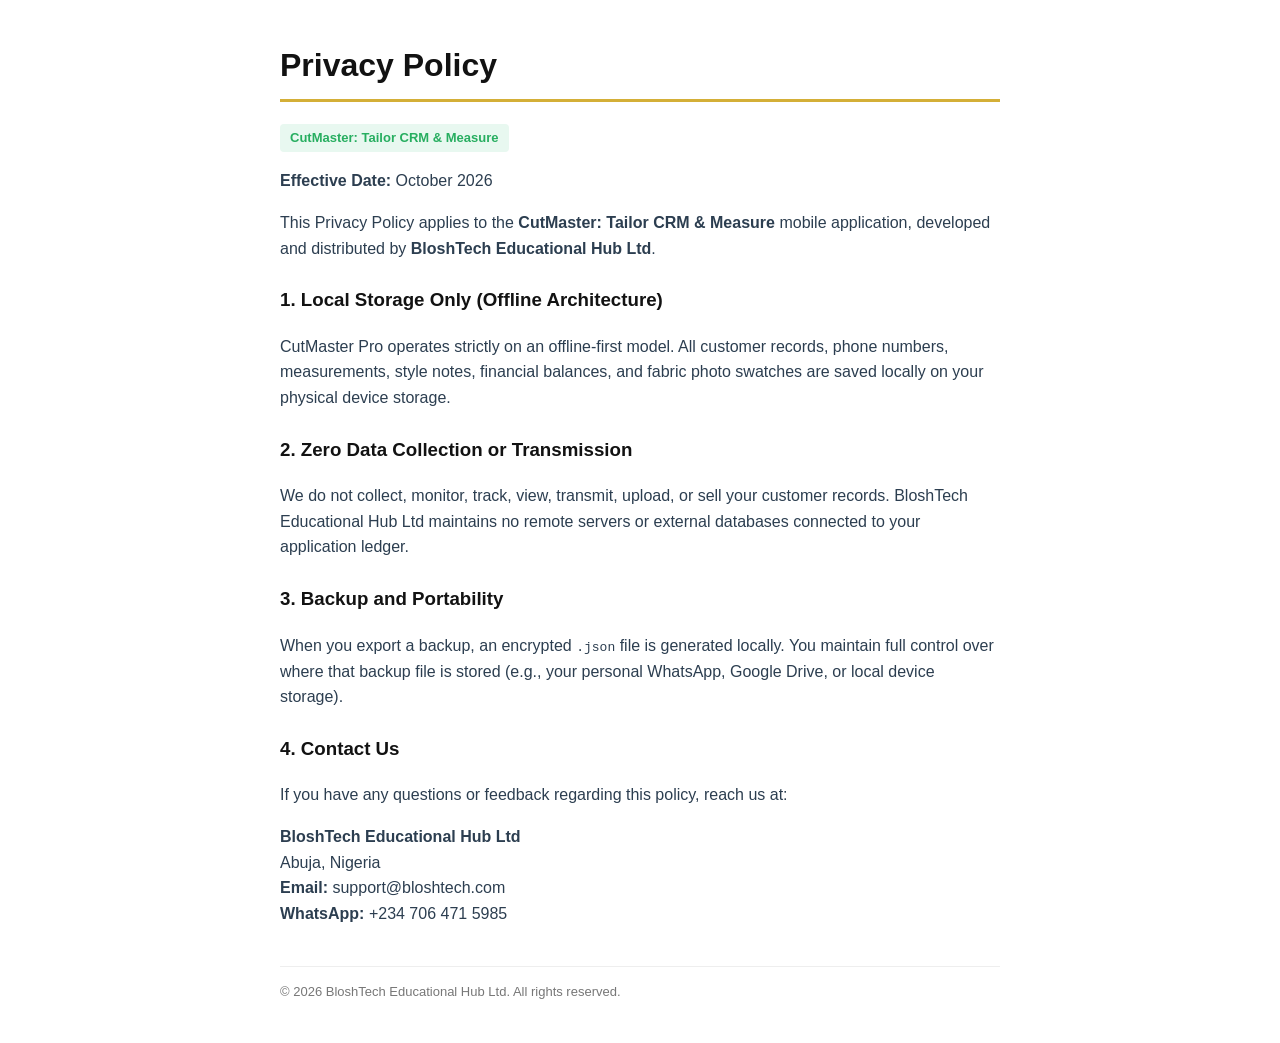
<file: privacy.html>
<!DOCTYPE html>
<html lang="en">
<head>
  <meta charset="UTF-8">
  <meta name="viewport" content="width=device-width, initial-scale=1.0">
  <title>Privacy Policy - CutMaster Pro | BloshTech</title>
  <style>
    body {
      font-family: -apple-system, BlinkMacSystemFont, "Segoe UI", Roboto, sans-serif;
      line-height: 1.6;
      max-width: 720px;
      margin: 40px auto;
      padding: 0 20px;
      color: #2c3e50;
      background: #ffffff;
    }
    h1 {
      color: #121212;
      border-bottom: 3px solid #d4af37;
      padding-bottom: 8px;
    }
    h3 {
      color: #121212;
      margin-top: 24px;
    }
    .badge {
      display: inline-block;
      background: #e8f8f0;
      color: #27ae60;
      font-weight: bold;
      padding: 4px 10px;
      border-radius: 4px;
      font-size: 13px;
    }
    footer {
      margin-top: 40px;
      border-top: 1px solid #eee;
      padding-top: 15px;
      font-size: 13px;
      color: #777;
    }
  </style>
</head>
<body>
  <h1>Privacy Policy</h1>
  <p><span class="badge">CutMaster: Tailor CRM & Measure</span></p>
  <p><strong>Effective Date:</strong> October 2026</p>
  <p>This Privacy Policy applies to the <strong>CutMaster: Tailor CRM & Measure</strong> mobile application, developed and distributed by <strong>BloshTech Educational Hub Ltd</strong>.</p>

  <h3>1. Local Storage Only (Offline Architecture)</h3>
  <p>CutMaster Pro operates strictly on an offline-first model. All customer records, phone numbers, measurements, style notes, financial balances, and fabric photo swatches are saved locally on your physical device storage.</p>

  <h3>2. Zero Data Collection or Transmission</h3>
  <p>We do not collect, monitor, track, view, transmit, upload, or sell your customer records. BloshTech Educational Hub Ltd maintains no remote servers or external databases connected to your application ledger.</p>

  <h3>3. Backup and Portability</h3>
  <p>When you export a backup, an encrypted <code>.json</code> file is generated locally. You maintain full control over where that backup file is stored (e.g., your personal WhatsApp, Google Drive, or local device storage).</p>

  <h3>4. Contact Us</h3>
  <p>If you have any questions or feedback regarding this policy, reach us at:</p>
  <p>
    <strong>BloshTech Educational Hub Ltd</strong><br>
    Abuja, Nigeria<br>
    <strong>Email:</strong> support@bloshtech.com<br>
    <strong>WhatsApp:</strong> +234 706 471 5985
  </p>

  <footer>
    &copy; 2026 BloshTech Educational Hub Ltd. All rights reserved.
  </footer>
</body>
</html>
</file>
